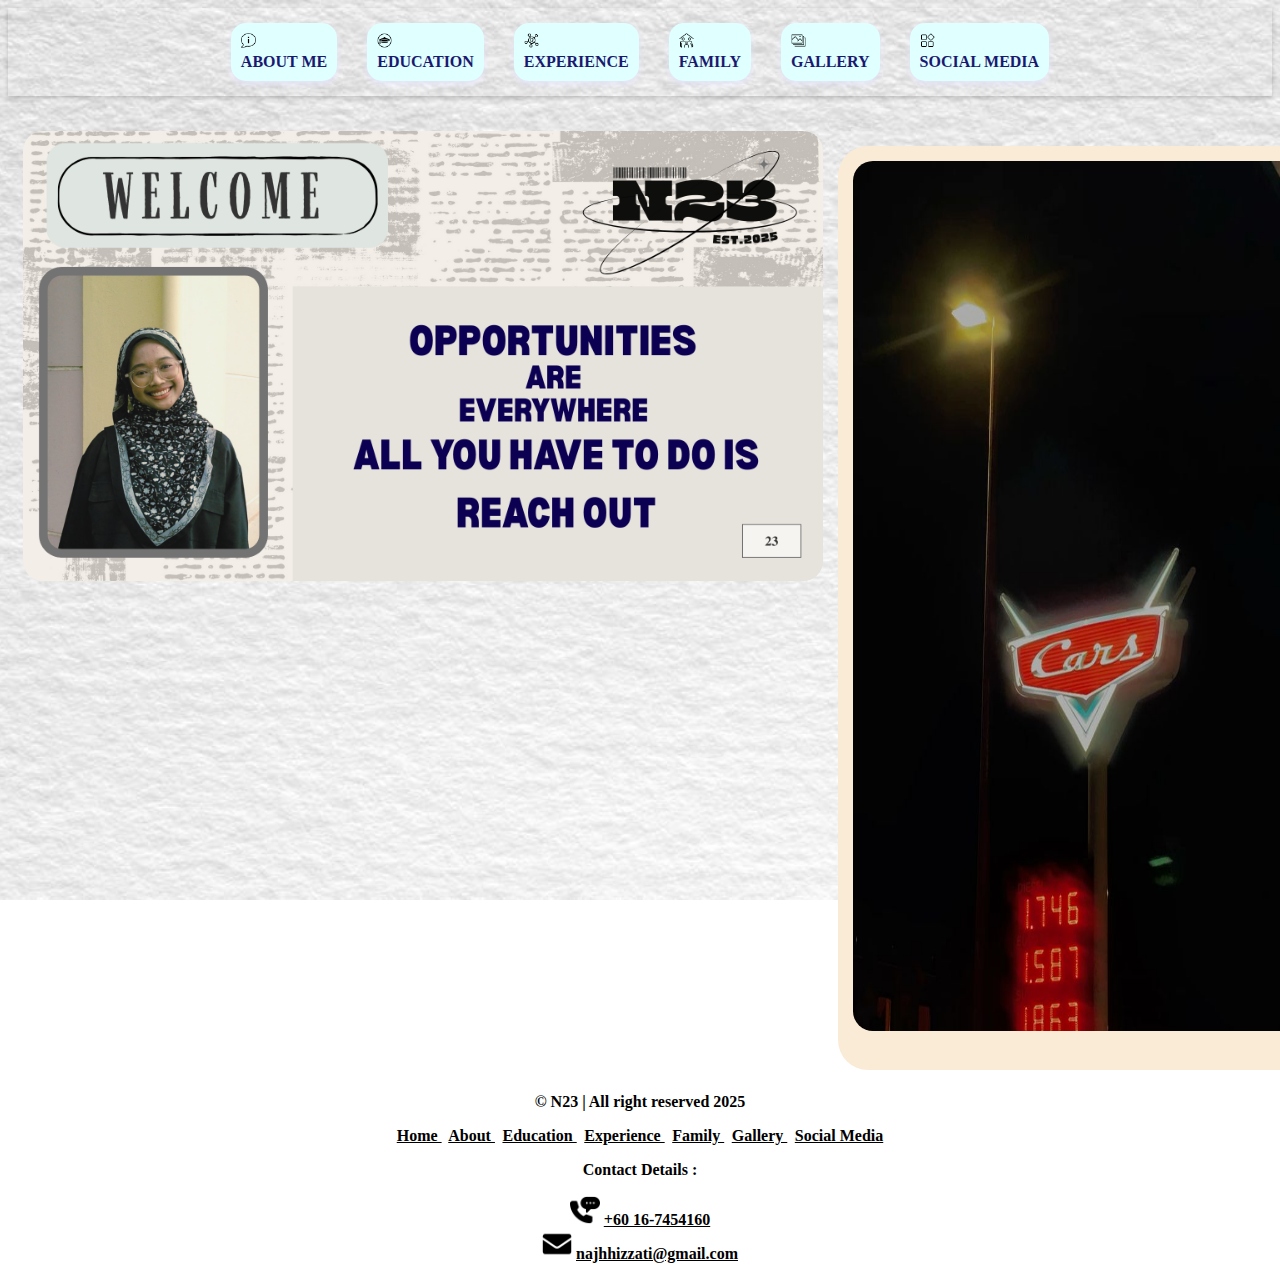
<file: index.html>
<html>
<head>
<link rel="stylesheet" type="text/css" href="indexing.css">
</head>

<body class="homepage">

<nav>
<b>
<a href="about.html">
<img src="about.png" width="15" height="10"> ABOUT ME </a>

<a href="education.html">
<img src="edu.png" width="15" height="10"> EDUCATION </a>

<a href="experience.html">
<img src="exp.png" width="15" height="10"> EXPERIENCE </a>

<a href="family.html">
<img src="fam.png" width="15" height="10"> FAMILY </a>

<a href="gallery.html">
<img src="gallery.png" width="15" height="10"> GALLERY </a>

<a href="social.html">
<img src="apps.png" width="15" height="10"> SOCIAL MEDIA </a>
</b>  
</nav>

<div class="main-container">

<section style="text-align: center;"> 
<img src="background.png" width="800" height="450" style="border-radius:20px;"> 
<p> 
<iframe src="https://open.spotify.com/embed/track/1Ey7PyLGNxvJNvzrxPMLMV?utm_source=generator&theme=0" 
width="800" height="150" frameborder="0" allowtransparency="true" allow="encrypted-media"> 
</iframe> 

<iframe src="https://open.spotify.com/embed/track/5F4fAhzhdHtaQ8nNqWAufl?utm_source=generator" 
width="800" height="150" frameborder="0" allowtransparency="true" allow="encrypted-media"> 
</iframe> 

<iframe src="https://open.spotify.com/embed/track/2WutvF8HJV4BwOYAbSovIx?utm_source=generator&theme=0" 
width="800" height="150" frameborder="0" allowtransparency="true" allow="encrypted-media"> 
</iframe> 
</p>
</section>
 
<p> 
<aside> 
<img src="mcqueen.jpg" width="450" height="870" style="border-radius:20px;"> 
</aside> 
</p> 
</div> 
</body>

<footer>
<b> © N23 | All right reserved 2025 </b>
<br>
<b>
<p style="text-align: center; color: white;">
<a href="resume.html" style="color:black;"> Home </a> |
<a href="about.html" style="color:black;"> About </a> |
<a href="education.html" style="color:black;"> Education </a> |
<a href="experience.html" style="color:black;"> Experience </a> |
<a href="family.html" style="color:black;"> Family </a> |
<a href="gallery.html" style="color:black;"> Gallery </a> |
<a href="social.html" style="color:black;"> Social Media </a>
</b>
</p>

<b>
<p> Contact Details : </p>
<img src="phone.png" width="30" height="30" alt="phone icon"> <a href="tel:+60167454160" style="color:black;"> +60 16-7454160 </a>
<br>
<img src="email.png" width="30" height="30" alt="email icon"> <a href="mailto:email@example.com" style="color:black;"> najhhizzati@gmail.com </a>
</b>
</footer>
</html>
</file>
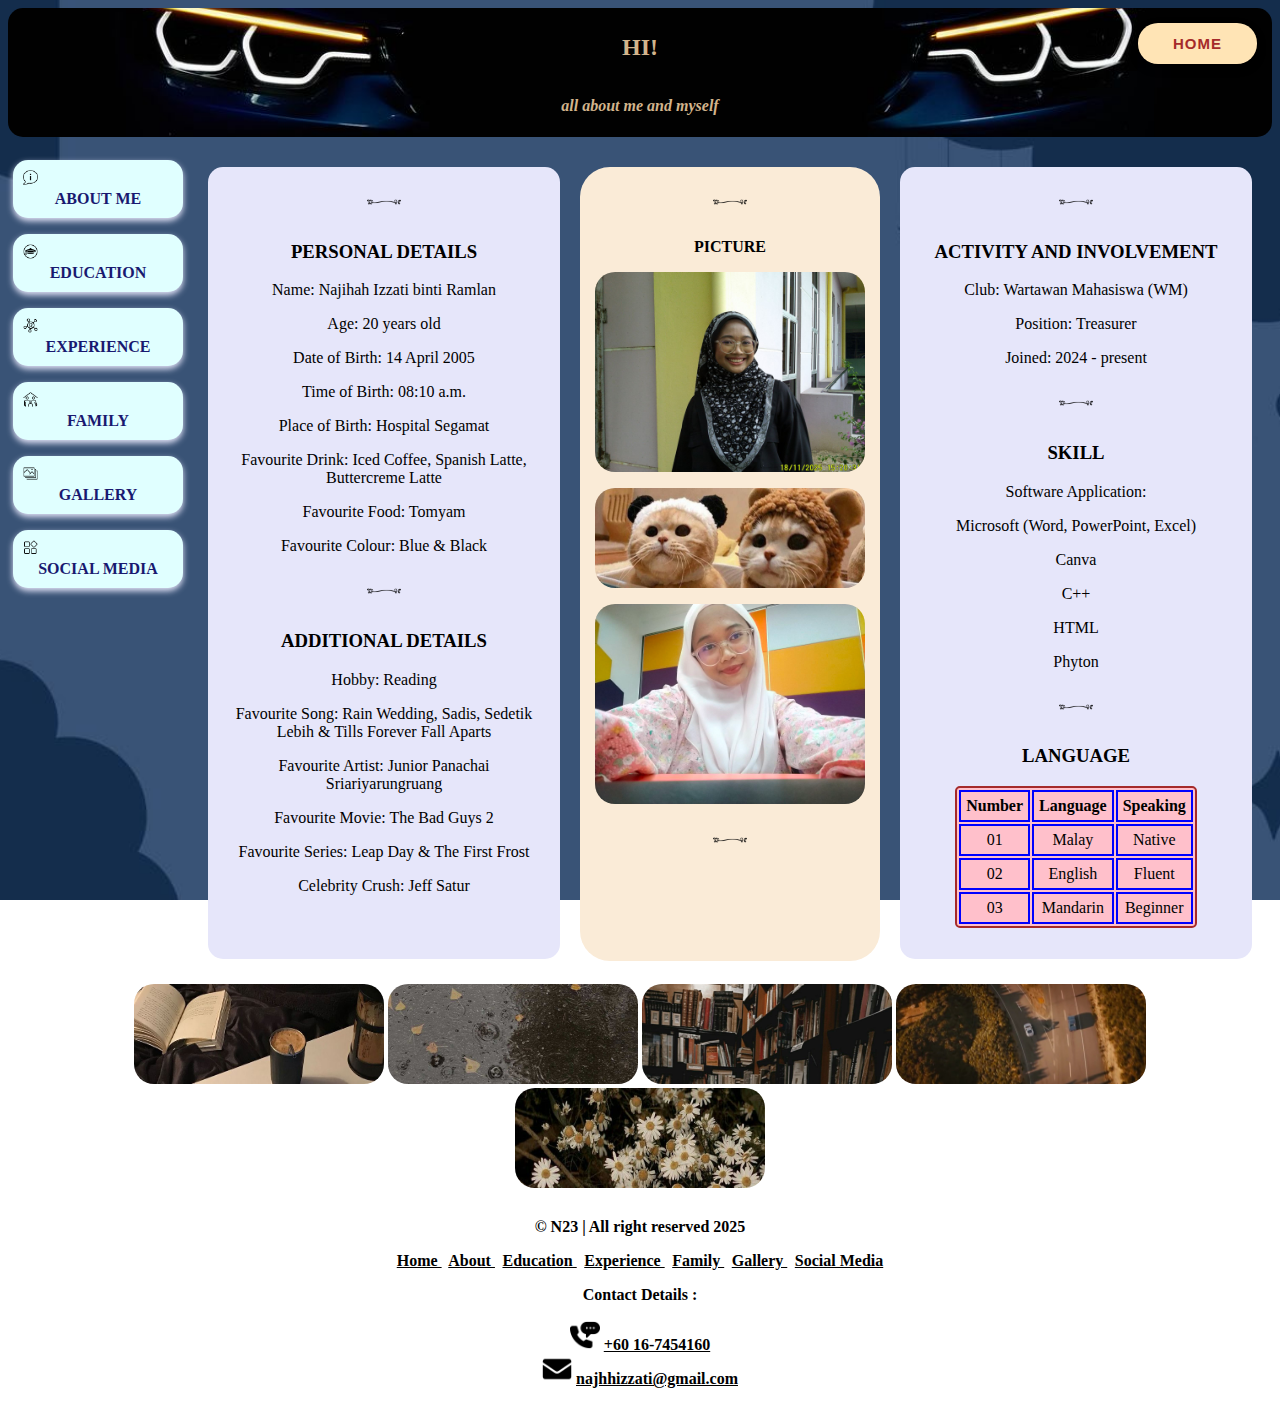
<file: about.html>
<html>
<head>
<meta charset="UTF-8">
<title> about me </title>
<link rel="stylesheet" type="text/css" href="indexing.css">
</head>

<body>
<header>
<h2> HI! </h2>
<p><i><b> all about me and myself </p></i></b>
<button class="home-btn" onclick="window.location.href='index.html'"><b>HOME</b></button>
</header>

<div class="main-container">
<nav>
<b> 
<a href="about.html">
<img src="about.png" width="15" height="10"> ABOUT ME </a>

<a href="education.html">
<img src="edu.png" width="15" height="10"> EDUCATION </a>

<a href="experience.html">
<img src="exp.png" width="15" height="10"> EXPERIENCE </a>

<a href="family.html">
<img src="fam.png" width="15" height="10"> FAMILY </a>

<a href="gallery.html">
<img src="gallery.png" width="15" height="10"> GALLERY </a>

<a href="social.html">
<img src="apps.png" width="15" height="10"> SOCIAL MEDIA </a>
</b>  
</nav>

<article style="text-align:center;">
<img src="border.png" width="40" height="40"> 
<h3> PERSONAL DETAILS </h3>
<p> Name: Najihah Izzati binti Ramlan </p>
<p> Age: 20 years old </p>
<p> Date of Birth: 14 April 2005 </p>
<p> Time of Birth: 08:10 a.m.
<p> Place of Birth: Hospital Segamat </p>
<p> Favourite Drink: Iced Coffee, Spanish Latte, Buttercreme Latte </p>
<p> Favourite Food: Tomyam </p>
<p> Favourite Colour: Blue & Black </p>

<img src="border.png" width="40" height="40"> 
<h3> ADDITIONAL DETAILS </h3>
<p> Hobby: Reading </p>
<p> Favourite Song: Rain Wedding, Sadis, Sedetik Lebih & Tills Forever Fall Aparts </p>
<p> Favourite Artist: Junior Panachai Sriariyarungruang</p>
<p> Favourite Movie: The Bad Guys 2 </p>
<p> Favourite Series: Leap Day & The First Frost </p>
<p> Celebrity Crush: Jeff Satur </p>
</article> 

<aside style="text-align:center;">
<img src="border.png" width="40" height="40">
<p><b> PICTURE </p></b>
<img src="najhh.jpg" width="270" height="200" style="border-radius:20px;">
<p><img src="meme1.jpg" width="270" height="100" style="border-radius:20px;"></p>
<p><img src="na.jpg" width=270" height="200" style="border-radius:20px;"></p>
<img src="border.png" width="40" height="40">
</aside>

<article style="text-align:center;">
<img src="border.png" width="40" height="40"> 
<h3> ACTIVITY AND INVOLVEMENT </h3>
<p> Club: Wartawan Mahasiswa (WM) </p>
<p> Position: Treasurer </p>
<p> Joined: 2024 - present </p>

<img src="border.png" width="40" height="40"> 
<h3> SKILL </h3>
<p> Software Application: </p>
<p> Microsoft (Word, PowerPoint, Excel) </p>
<p> Canva </p>
<p> C++ </p>
<p> HTML </p>
<p> Phyton </p>

<img src="border.png" width="40" height="40"> 
<h3> LANGUAGE </h3>
<p>
<table style="border:2px solid brown; background-color:pink; margin:0 auto; border-radius: 5px;">
<tr style="text-align:center;">
<th style="padding: 5px; border:2px solid blue;"> Number</th>
<th style="padding: 5px; border:2px solid blue;"> Language </th>
<th style="padding: 5px; border:2px solid blue;"> Speaking </th>
</tr>

<tr style="text-align:center;">
<td style="padding: 5px; border:2px solid blue;"> 01 </td>
<td style="padding: 5px; border:2px solid blue;"> Malay </td>
<td style="padding: 5px; border:2px solid blue;"> Native </td>
</tr> 

<tr style="text-align:center;">
<td style="padding: 5px; border:2px solid blue;"> 02 </td>
<td style="padding: 5px; border:2px solid blue;"> English </td>
<td style="padding: 5px; border:2px solid blue;"> Fluent </td>
</tr>

<tr style="text-align:center;">
<td style="padding: 5px; border:2px solid blue;"> 03 </td>
<td style="padding: 5px; border:2px solid blue;"> Mandarin </td>
<td style="padding: 5px; border:2px solid blue;"> Beginner </td>
</tr>
</table>
</p>

</article> 
</div>
 
<section style = "text-align: center;">
<img src="meme2.jpg" width="250" height="100" style="border-radius:20px;">
<img src="meme4.jpg" width="250" height="100" style="border-radius:20px;">
<img src="meme3.jpg" width="250" height="100" style="border-radius:20px;">
<img src="meme5.jpg" width="250" height="100" style="border-radius:20px;">
<img src="meme6.jpg" width="250" height="100" style="border-radius:20px;">
</section>

</body>

<footer>
<b> © N23 | All right reserved 2025 </b>
<br>
<b>
<p style="text-align: center; color: white;">
<a href="resume.html" style="color:black;"> Home </a> |
<a href="about.html" style="color:black;"> About </a> |
<a href="education.html" style="color:black;"> Education </a> |
<a href="experience.html" style="color:black;"> Experience </a> |
<a href="family.html" style="color:black;"> Family </a> |
<a href="gallery.html" style="color:black;"> Gallery </a> |
<a href="social.html" style="color:black;"> Social Media </a>
</b>
</p>

<b>
<p> Contact Details : </p>
<img src="phone.png" width="30" height="30" alt="phone icon"> <a href="tel:+60167454160" style="color:black;"> +60 16-7454160 </a>
<br>
<img src="email.png" width="30" height="30" alt="email icon"> <a href="mailto:email@example.com" style="color:black;"> najhhizzati@gmail.com </a>
</b>
</footer>

</html>
</file>
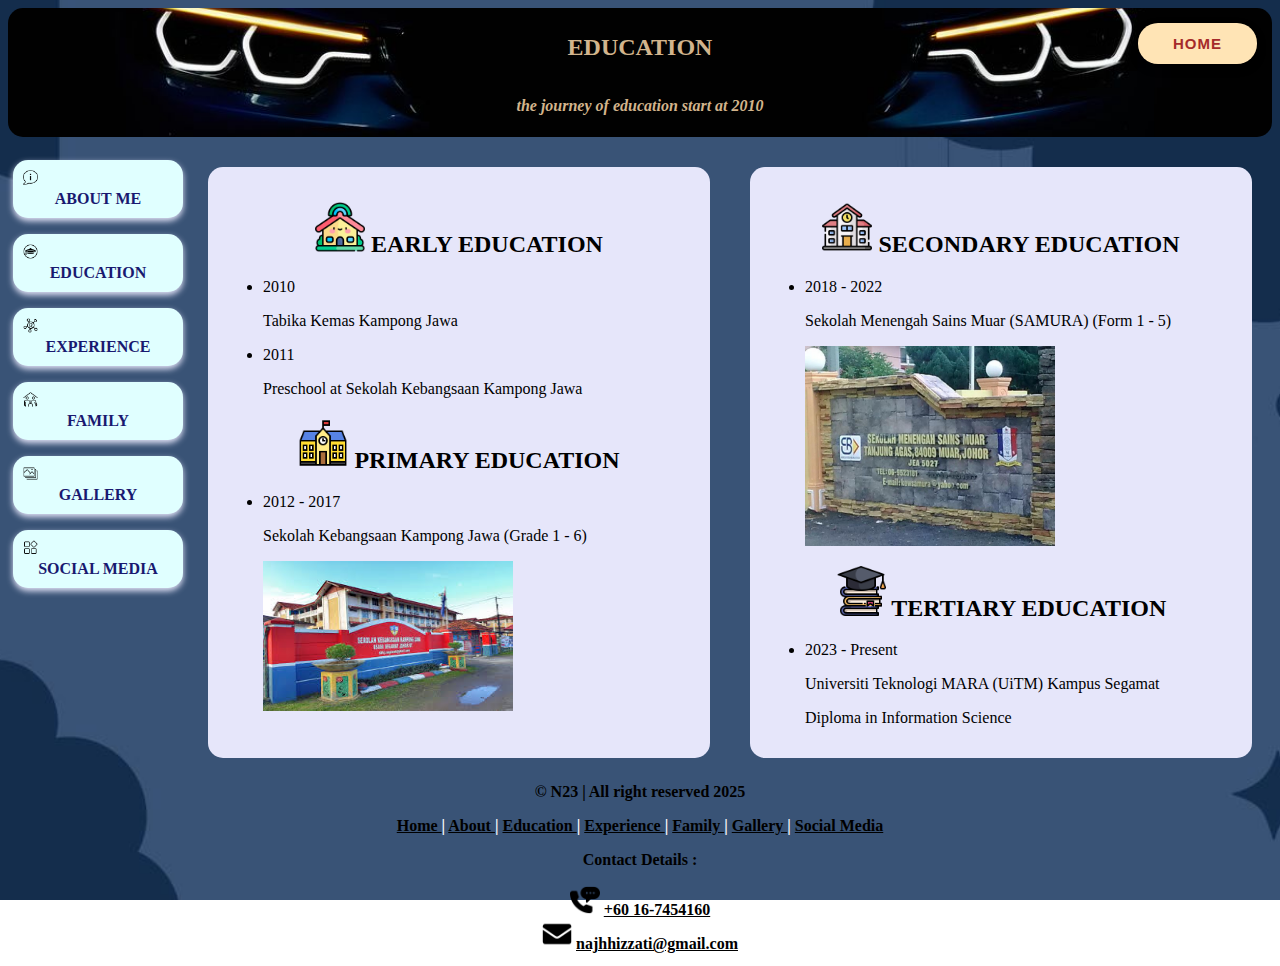
<file: education.html>
<html>
<head>
<meta charset="UTF-8">
<title> education </title>
<link rel="stylesheet" type="text/css" href="indexing.css">
</head>

<body>
<header>
<h2> EDUCATION </h2>
<p><i><b> the journey of education start at 2010 </p></i></b>
<button class="home-btn" onclick="window.location.href='index.html'"><b>HOME</b></button>
</header>

<div class="main-container">
<nav>
<b>
<a href="about.html">
<img src="about.png" width="15" height="10"> ABOUT ME </a>

<a href="education.html">
<img src="edu.png" width="15" height="10"> EDUCATION </a>

<a href="experience.html">
<img src="exp.png" width="15" height="10"> EXPERIENCE </a>

<a href="family.html">
<img src="fam.png" width="15" height="10"> FAMILY </a>

<a href="gallery.html">
<img src="gallery.png" width="15" height="10"> GALLERY </a>

<a href="social.html">
<img src="apps.png" width="15" height="10"> SOCIAL MEDIA </a>
</b>  
</nav>

<article>
<h2 style="text-align:center;"> <img src="pre.png" width="50" height="50"> EARLY EDUCATION </h2>
<ul>
<li><p> 2010 </p></li>
<p> Tabika Kemas Kampong Jawa </p>
<li><p> 2011 </p></li>
<p> Preschool at Sekolah Kebangsaan Kampong Jawa </p>
</ul>

<h2 style="text-align:center;"> <img src="school.png" width="50" height="50"> PRIMARY EDUCATION </h2>
<ul>
<li><p> 2012 - 2017 </p></li>
<p> Sekolah Kebangsaan Kampong Jawa (Grade 1 - 6) </p>
<img src="skkj.jpg" width="250px" height="150px">
</ul>
</article>

<article>
<h2 style="text-align:center;"> <img src="sec.png" width="50" height="50"> SECONDARY EDUCATION </h2>
<ul>
<li><p> 2018 - 2022 </p></li>
<p> Sekolah Menengah Sains Muar (SAMURA) (Form 1 - 5) </p>
<img src="samura.jpg" width="250px" height="200px">
</ul>

<h2 style="text-align:center;"><img src="tertiary.png" width="50" height="50"> TERTIARY EDUCATION </h2>
<ul>
<li><p> 2023 - Present </p></li>
<p> Universiti Teknologi MARA (UiTM) Kampus Segamat </p>
<p> Diploma in Information Science </p>
</ul>
</article>
</div>
</body>

<footer>
<b> © N23 | All right reserved 2025 </b>
<br>
<b>
<p style="text-align: center; color: white;">
<a href="resume.html" style="color:black;"> Home </a> |
<a href="about.html" style="color:black;"> About </a> |
<a href="education.html" style="color:black;"> Education </a> |
<a href="experience.html" style="color:black;"> Experience </a> |
<a href="family.html" style="color:black;"> Family </a> |
<a href="gallery.html" style="color:black;"> Gallery </a> |
<a href="social.html" style="color:black;"> Social Media </a>
</b>
</p>

<b>
<p> Contact Details : </p>
<img src="phone.png" width="30" height="30" alt="phone icon"> <a href="tel:+60167454160" style="color:black;"> +60 16-7454160 </a>
<br>
<img src="email.png" width="30" height="30" alt="email icon"> <a href="mailto:email@example.com" style="color:black;"> najhhizzati@gmail.com </a>
</b>
</footer>
</html>
</file>
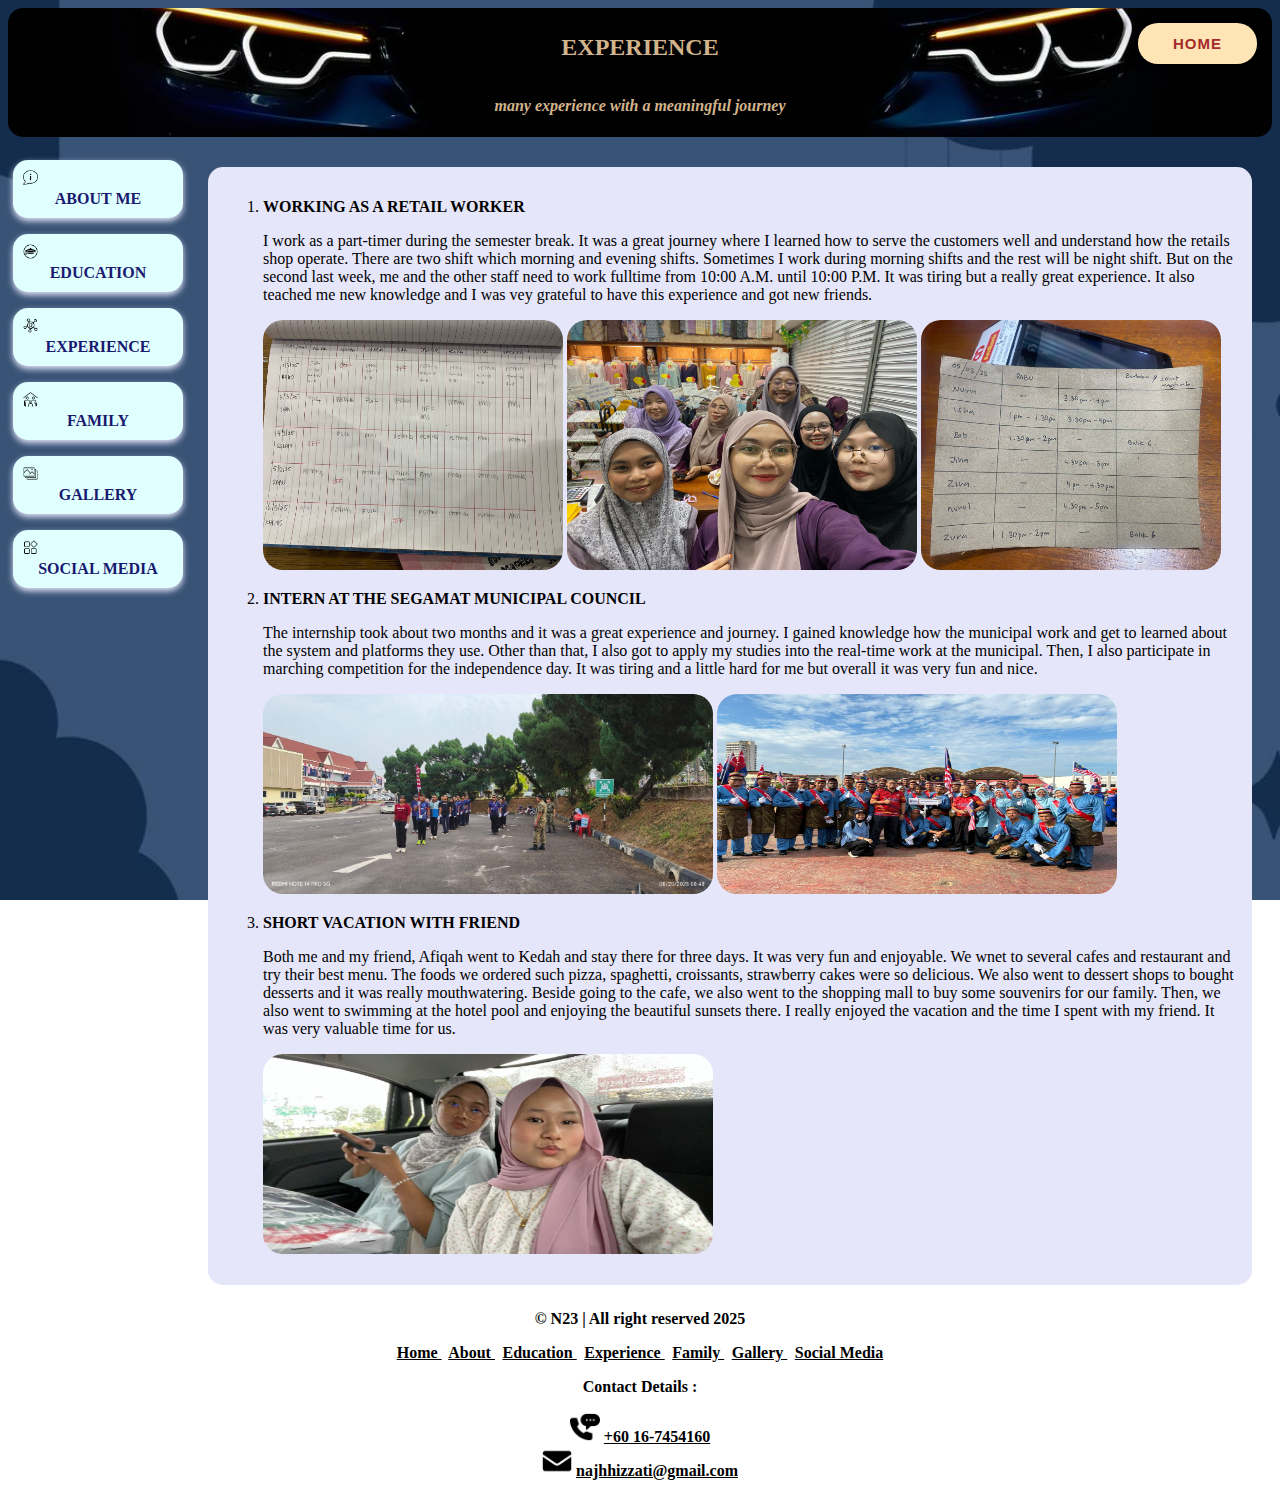
<file: experience.html>
<html>
<head>
<meta charset="UTF-8">
<title> experience </title>
<link rel="stylesheet" type="text/css" href="indexing.css">
</head>

<body>

<header>
<h2> EXPERIENCE </h2>
<p><i><b> many experience with a meaningful journey </p></i></b>
<button class="home-btn" onclick="window.location.href='index.html'"><b>HOME</b></button>
</header>

<div class="main-container">

<nav>
<b>
<a href="about.html">
<img src="about.png" width="15" height="10"> ABOUT ME </a>

<a href="education.html">
<img src="edu.png" width="15" height="10"> EDUCATION </a>

<a href="experience.html">
<img src="exp.png" width="15" height="10"> EXPERIENCE </a>

<a href="family.html">
<img src="fam.png" width="15" height="10"> FAMILY </a>

<a href="gallery.html">
<img src="gallery.png" width="15" height="10"> GALLERY </a>

<a href="social.html">
<img src="apps.png" width="15" height="10"> SOCIAL MEDIA </a>
</b>  
</nav>

<article>
<ol>
<li><p><b> WORKING AS A RETAIL WORKER </b></p></li>
<p> I work as a part-timer during the semester break. It was a great journey where I learned how to serve the customers well and understand how the retails shop operate.
There are two shift which morning and evening shifts. Sometimes I work during morning shifts and the rest will be night shift. 
But on the second last week, me and the other staff need to work fulltime from 10:00 A.M. until 10:00 P.M.
It was tiring but a really great experience. It also teached me new knowledge and I was vey grateful to have this experience and got new friends.
</p>
<img src="work3.jpg" width="300" height="250" style="border-radius:20px;">
<img src="work1.jpg" width="350" height="250" style="border-radius:20px;">
<img src="work2.jpg" width="300" height="250" style="border-radius:20px;">
<br>

<li><p><b> INTERN AT THE SEGAMAT MUNICIPAL COUNCIL </b></p></li>
<p> The internship took about two months and it was a great experience and journey. I gained knowledge how the municipal work and get to learned about the system and platforms they use. 
Other than that, I also got to apply my studies into the real-time work at the municipal. Then, I also participate in marching competition for the independence day.
It was tiring and a little hard for me but overall it was very fun and nice. 
</p>
<img src="intern1.jpg" width="450" height="200" style="border-radius:20px;">
<img src="intern2.jpg" width="400" height="200" style="border-radius:20px;">
<br>

<li><p><b> SHORT VACATION WITH FRIEND </b></p></li>
<p> Both me and my friend, Afiqah went to Kedah and stay there for three days. It was very fun and enjoyable. We wnet to several cafes and restaurant and try their best menu. 
The foods we ordered such pizza, spaghetti, croissants, strawberry cakes were so delicious. We also went to dessert shops to bought desserts and it was really mouthwatering. 
Beside going to the cafe, we also went to the shopping mall to buy some souvenirs for our family. Then, we also went to swimming at the hotel pool and enjoying the beautiful sunsets there. 
I really enjoyed the vacation and the time I spent with my friend. It was very valuable time for us. 
</p>
<img src="friend1.jpg" width="450" height="200" style="border-radius:20px;">
</br>

</article>
</ol>
</div>
</body>

<footer>
<b> © N23 | All right reserved 2025 </b>
<br>
<b>
<p style="text-align: center; color: white;">
<a href="resume.html" style="color:black;"> Home </a> |
<a href="about.html" style="color:black;"> About </a> |
<a href="education.html" style="color:black;"> Education </a> |
<a href="experience.html" style="color:black;"> Experience </a> |
<a href="family.html" style="color:black;"> Family </a> |
<a href="gallery.html" style="color:black;"> Gallery </a> |
<a href="social.html" style="color:black;"> Social Media </a>
</b>
</p>

<b>
<p> Contact Details : </p>
<img src="phone.png" width="30" height="30" alt="phone icon"> <a href="tel:+60167454160" style="color:black;"> +60 16-7454160 </a>
<br>
<img src="email.png" width="30" height="30" alt="email icon"> <a href="mailto:email@example.com" style="color:black;"> najhhizzati@gmail.com </a>
</b>
</footer>
</html>
</file>
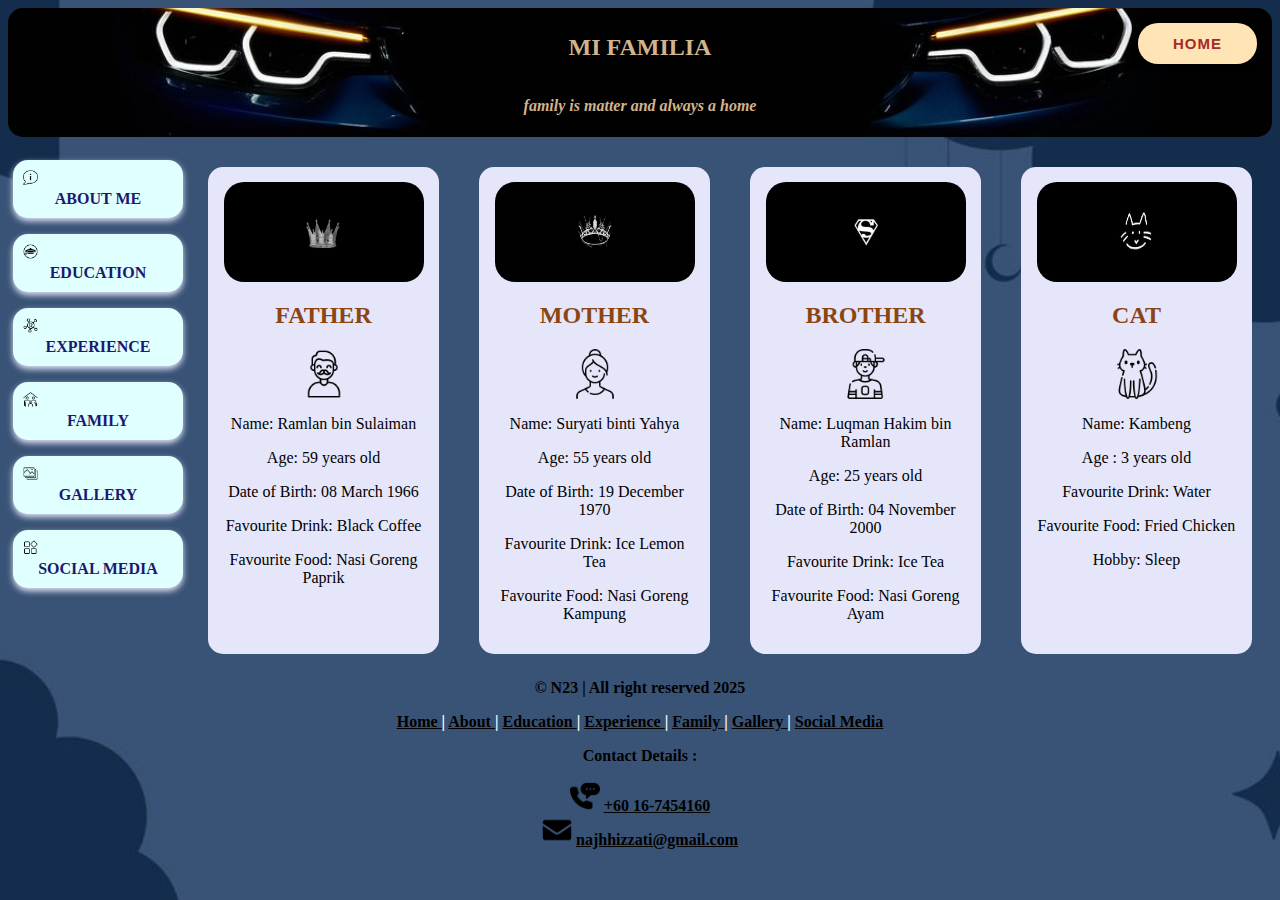
<file: family.html>
<html>
<head>
<meta charset="UTF-8">
<title> family </title>
<link rel="stylesheet" type="text/css" href="indexing.css">
</head>

<body>

<header>
<h2> MI FAMILIA </h2>
<p><i><b> family is matter and always a home </p></i></b>
<button class="home-btn" onclick="window.location.href='index.html'"><b>HOME</b></button>
</header>

<div class="main-container">

<nav>
<b> 
<a href="about.html">
<img src="about.png" width="15" height="10"> ABOUT ME </a>

<a href="education.html">
<img src="edu.png" width="15" height="10"> EDUCATION </a>

<a href="experience.html">
<img src="exp.png" width="15" height="10"> EXPERIENCE </a>

<a href="family.html">
<img src="fam.png" width="15" height="10"> FAMILY </a>

<a href="gallery.html">
<img src="gallery.png" width="15" height="10"> GALLERY </a>

<a href="social.html">
<img src="apps.png" width="15" height="10"> SOCIAL MEDIA </a>
</b>  
</nav>

<article style="text-align: center;">
<img src="dad1.jpg" width="200" height="100" style="border-radius:20px;">
<h2 style="color: saddlebrown;"> FATHER </h2>
<p> <img src="dad.png" width="50" height="50"> </p>
<p> Name: Ramlan bin Sulaiman </p>
<p> Age: 59 years old </p>
<p> Date of Birth: 08 March 1966 </p>
<p> Favourite Drink: Black Coffee </p>
<p> Favourite Food: Nasi Goreng Paprik </p>
</article>

<article style="text-align: center;">
<img src="mom1.jpg" width="200" height="100" style="border-radius:20px;">
<h2 style="color: saddlebrown;"> MOTHER </h2>
<p> <img src="mom.png" width="50" height="50"> </p>
<p> Name: Suryati binti Yahya </p>
<p> Age: 55 years old </p>
<p> Date of Birth: 19 December 1970 </p>
<p> Favourite Drink: Ice Lemon Tea </p>
<p> Favourite Food: Nasi Goreng Kampung </p>
</article>

<article style="text-align: center;">
<img src="bro.jpg" width="200" height="100" style="border-radius:20px;">
<h2 style="color: saddlebrown;"> BROTHER </h2>
<p> <img src="brother.png" width="50" height="50"> </p>
<p> Name: Luqman Hakim bin Ramlan </p>
<p> Age: 25 years old </p>
<p> Date of Birth: 04 November 2000 </p>
<p> Favourite Drink: Ice Tea </p>
<p> Favourite Food: Nasi Goreng Ayam  </p>
</article> 

<article style="text-align: center;">
<img src="meow.jpg" width="200" height="100" style="border-radius:20px;">
<h2 style="color: saddlebrown;"> CAT </h2>
<p>  <img src="cat.png" width="50" height="50"> </p>
<p> Name: Kambeng </p>
<p> Age : 3 years old </p>
<p> Favourite Drink: Water </p>
<p> Favourite Food: Fried Chicken </p>
<p> Hobby: Sleep </p>
</article>
</div>
</body>

<footer>
<b> © N23 | All right reserved 2025 </b>
<br>
<b>
<p style="text-align: center; color: white;">
<a href="resume.html" style="color:black;"> Home </a> |
<a href="about.html" style="color:black;"> About </a> |
<a href="education.html" style="color:black;"> Education </a> |
<a href="experience.html" style="color:black;"> Experience </a> |
<a href="family.html" style="color:black;"> Family </a> |
<a href="gallery.html" style="color:black;"> Gallery </a> |
<a href="social.html" style="color:black;"> Social Media </a>
</b>
</p>

<b>
<p> Contact Details : </p>
<img src="phone.png" width="30" height="30" alt="phone icon"> <a href="tel:+60167454160" style="color:black;"> +60 16-7454160 </a>
<br>
<img src="email.png" width="30" height="30" alt="email icon"> <a href="mailto:email@example.com" style="color:black;"> najhhizzati@gmail.com </a>
</b>
</footer>
</html>
</file>
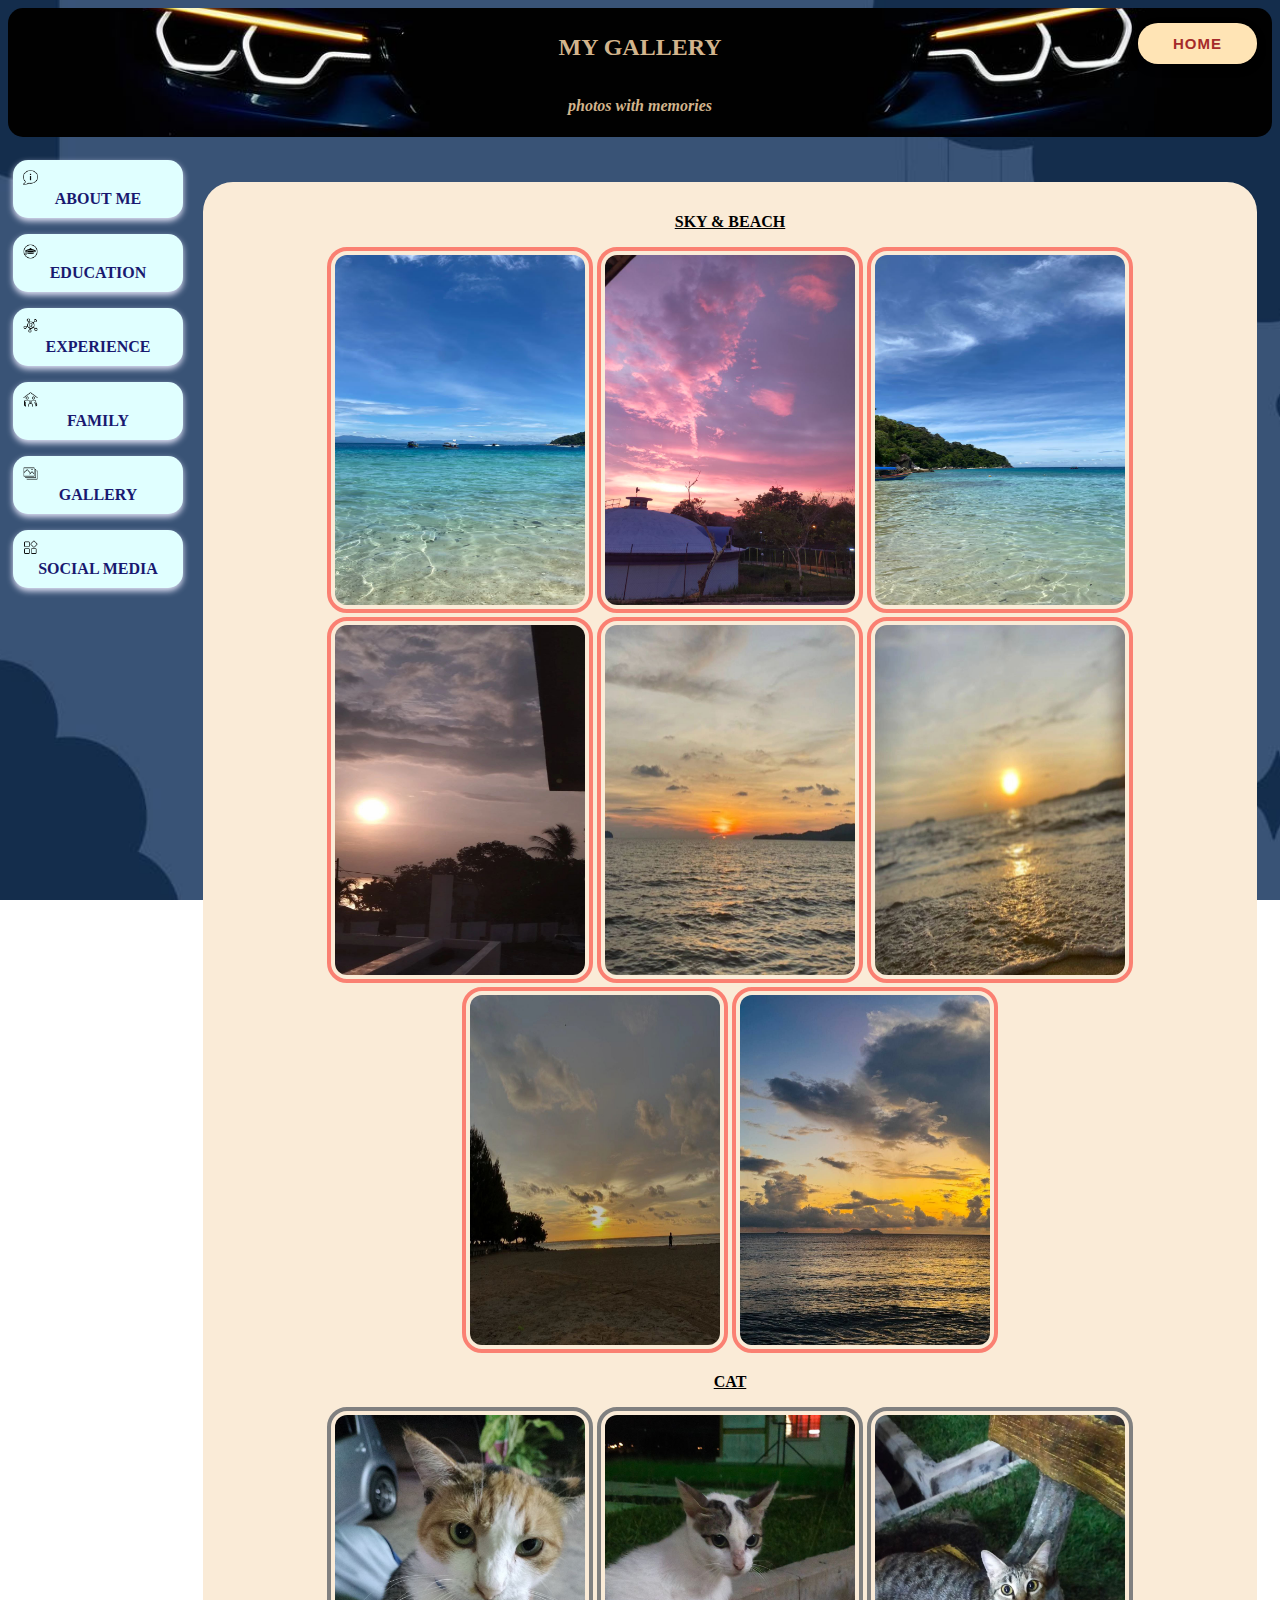
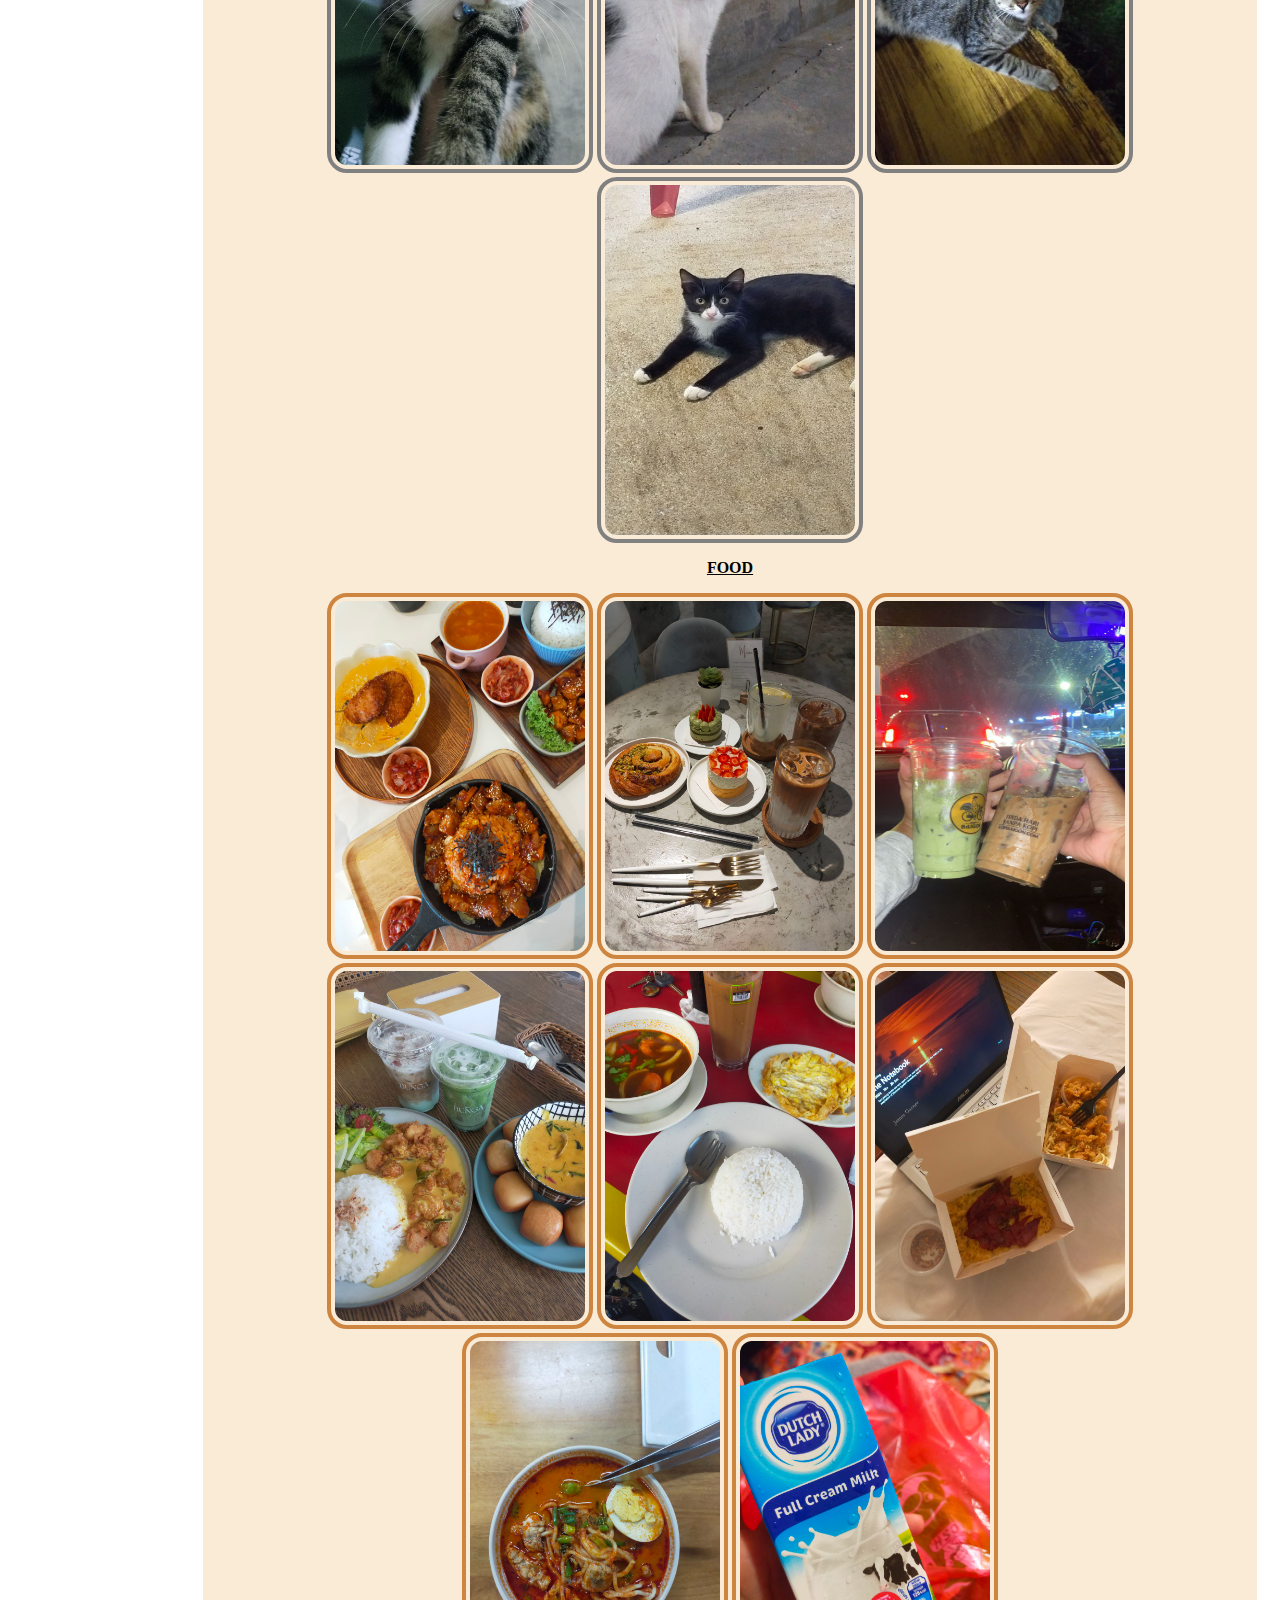
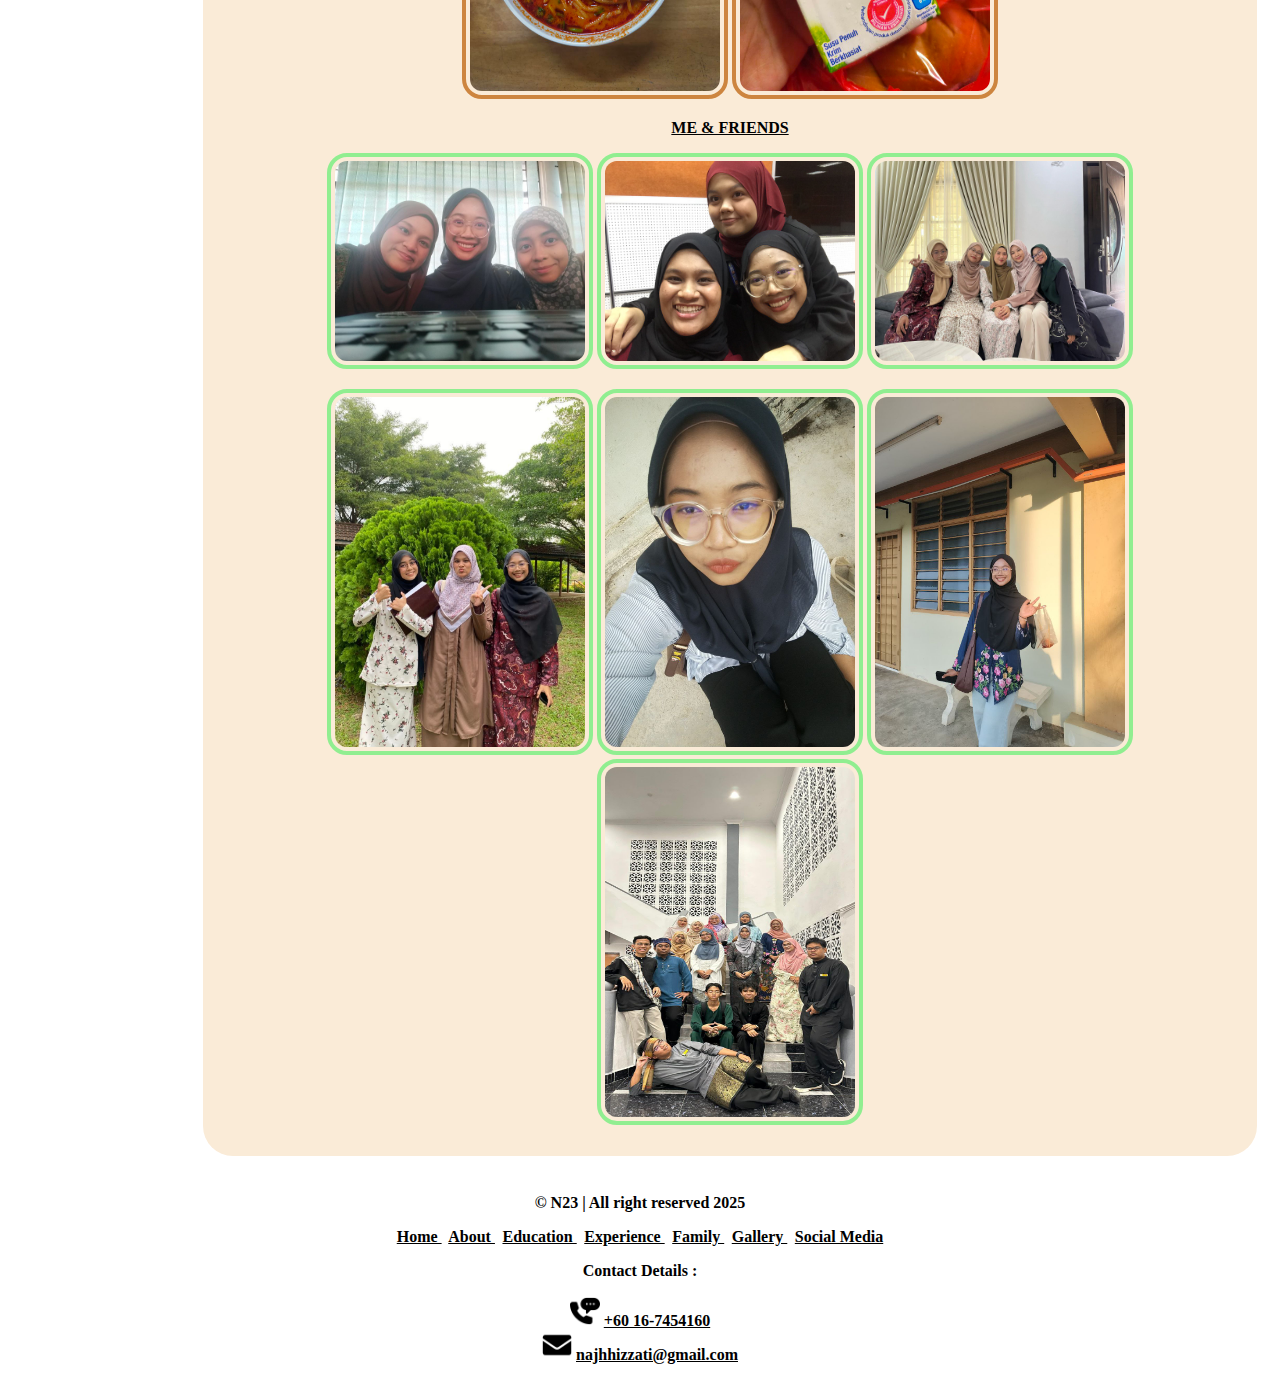
<file: gallery.html>
<html>
<head>
<meta charset="UTF-8">
<title> gallery </title>
<link rel="stylesheet" type="text/css" href="indexing.css">
</head>

<body>

<header>
<h2> MY GALLERY </h2>
<p><i><b> photos with memories </p></i></b>
<button class="home-btn" onclick="window.location.href='index.html'"><b>HOME</b></button>
</header>

<div class="main-container">

<nav>
<b>
<a href="about.html">
<img src="about.png" width="15" height="10"> ABOUT ME </a>

<a href="education.html">
<img src="edu.png" width="15" height="10"> EDUCATION </a>

<a href="experience.html">
<img src="exp.png" width="15" height="10"> EXPERIENCE </a>

<a href="family.html">
<img src="fam.png" width="15" height="10"> FAMILY </a>

<a href="gallery.html">
<img src="gallery.png" width="15" height="10"> GALLERY </a>

<a href="social.html">
<img src="apps.png" width="15" height="10"> SOCIAL MEDIA </a>
</b>  
</nav>

<section style="text-align:center;">
<aside>

<p><b><u> SKY & BEACH </u></b></p>
<p>
<img src="sky1.jpg" width="250" height="350" style="border-radius:20px; border:4px solid salmon; padding:4px;">
<img src="sky2.jpg" width="250" height="350" style="border-radius:20px; border:4px solid salmon; padding:4px;">
<img src="sky3.jpg" width="250" height="350" style="border-radius:20px; border:4px solid salmon; padding:4px;">
<img src="sky4.jpg" width="250" height="350" style="border-radius:20px; border:4px solid salmon; padding:4px;">
<img src="beach1.jpg" width="250" height="350" style="border-radius:20px; border:4px solid salmon; padding:4px;">
<img src="beach2.jpg" width="250" height="350" style="border-radius:20px; border:4px solid salmon; padding:4px;">
<img src="beach3.jpg" width="250" height="350" style="border-radius:20px; border:4px solid salmon; padding:4px;">
<img src="beach4.jpg" width="250" height="350" style="border-radius:20px; border:4px solid salmon; padding:4px;">
</p>

<p><b><u> CAT </u></b></p>
<p>
<img src="beng.jpg" width="250" height="350" style="border-radius:20px; border:4px solid gray; padding:4px;">
<img src="cat2.jpg" width="250" height="350" style="border-radius:20px; border:4px solid gray; padding:4px;">
<img src="cat3.jpg" width="250" height="350" style="border-radius:20px; border:4px solid gray; padding:4px;">
<img src="cat4.jpg" width="250" height="350" style="border-radius:20px; border:4px solid gray; padding:4px;">
</p>

<p><b><u> FOOD </u></b></p>
<p>
<img src="food1.jpg" width="250" height="350" style="border-radius:20px; border:4px solid peru; padding:4px;">
<img src="food2.jpg" width="250" height="350" style="border-radius:20px; border:4px solid peru; padding:4px;">
<img src="food3.jpg" width="250" height="350" style="border-radius:20px; border:4px solid peru; padding:4px;">
<img src="food4.jpg" width="250" height="350" style="border-radius:20px; border:4px solid peru; padding:4px;">
<img src="food5.jpg" width="250" height="350" style="border-radius:20px; border:4px solid peru; padding:4px;">
<img src="food6.jpg" width="250" height="350" style="border-radius:20px; border:4px solid peru; padding:4px;">
<img src="food7.jpg" width="250" height="350" style="border-radius:20px; border:4px solid peru; padding:4px;">
<img src="food8.jpg" width="250" height="350" style="border-radius:20px; border:4px solid peru; padding:4px;">
</p>

<p><b><u> ME & FRIENDS </u></b></p>
<p><img src="me3.jpg" width="250" height="200" style="border-radius:20px; border:4px solid lightgreen; padding:4px;">
<img src="me5.jpg" width="250" height="200" style="border-radius:20px; border:4px solid lightgreen; padding:4px;">
<img src="friend3.jpg" width="250" height="200" style="border-radius:20px; border:4px solid lightgreen; padding:4px;"></p>
<img src="friend2.jpg" width="250" height="350" style="border-radius:20px; border:4px solid lightgreen; padding:4px;">
<img src="me1.jpg" width="250" height="350" style="border-radius:20px; border:4px solid lightgreen; padding:4px;">
<img src="me2.jpg" width="250" height="350" style="border-radius:20px; border:4px solid lightgreen; padding:4px;">
<img src="friend4.jpg" width="250" height="350" style="border-radius:20px; border:4px solid lightgreen; padding:4px;">
</p>
</aside>
</section>

</div>
</body>

<footer>
<b> © N23 | All right reserved 2025 </b>
<br>
<b>
<p style="text-align: center; color: white;">
<a href="resume.html" style="color:black;"> Home </a> |
<a href="about.html" style="color:black;"> About </a> |
<a href="education.html" style="color:black;"> Education </a> |
<a href="experience.html" style="color:black;"> Experience </a> |
<a href="family.html" style="color:black;"> Family </a> |
<a href="gallery.html" style="color:black;"> Gallery </a> |
<a href="social.html" style="color:black;"> Social Media </a>
</b>
</p>

<b>
<p> Contact Details : </p>
<img src="phone.png" width="30" height="30" alt="phone icon"> <a href="tel:+60167454160" style="color:black;"> +60 16-7454160 </a>
<br>
<img src="email.png" width="30" height="30" alt="email icon"> <a href="mailto:email@example.com" style="color:black;"> najhhizzati@gmail.com </a>
</b>
</footer>
</html>
</file>
<file: indexing.css>
body {
background-image: url('bluee.jpg');
background-size: cover;
background-attachment: fixed;
background-position: center;
}

nav a {
background-color: lightcyan;   
color: midnightblue;
padding: 10px;
margin: 8px 0;
border-radius: 15px;
width: 150px;
text-align: center;
font-weight: bold;
box-shadow: 0 3px 6px lavender;
transition: 0.3s;
text-decoration: none;
display: block;
}

nav a:hover {
background-color: lightblue;
transform: scale(1.07);
box-shadow: 0 4px 10px white;
}

nav b {
display: flex;
flex-direction: column;
align-items: center;
}

header {
background-image: url('head.jpg');
background-size: cover;
background-position: center;
color: tan;
text-align: center;
border-radius: 15px;
padding: 6px 0;
position: relative;

display: flex;
flex-direction: column;
align-items: center;
justify-content: center;
}

nav { 
background: transparent;
padding: 15px;
width: 150px;            
}

nav p {
margin: 10px 0;           
text-align: center;
}

.container, .main-container {
display: flex;
}

section {
background: transparent;
flex: 3;
padding: 15px;
}

article {
background: lavender;
padding: 15px;
width: 700px;
flex: 3;
margin-right: 20px;
margin-left: 20px;
margin-bottom: 10px;
margin-top: 30px;
border-radius: 15px;
}

aside {
background-color: antiquewhite; 
padding: 15px; 
flex: 1; 
margin: 8px 0; 
margin-top: 30px;
border-radius: 30px; 
}

footer {
background-color: transparent;
text-align: center;
padding: 5px;
border-radius: 15px;
margin-top: 10px;
}

nav img {
display: block;
margin-bottom: 5px;       
max-width: 50px;          
height: auto;
}

.home-btn {
background: moccasin; 
color: brown;
padding: 12px 35px;
border: none;
border-radius: 20px;   
font-size: 15px;
letter-spacing: 1px;
cursor: pointer;
display: block;
margin: 20px auto;

box-shadow: 0 4px 10px rgba(0,0,0,0.3); 
transition: 0.3s ease; 
}

.home-btn:hover {
transform: scale(1.08);          
background: seashell;               
box-shadow: 0 6px 15px rgba(0,0,0,0.4); 
}

header {
    position: relative;
}

header .home-btn {
    position: absolute;
    top: 15px;
    right: 15px;
    margin: 0; 
}

body.homepage {
    background-image: url('background.jpg');
    background-size: cover;
    background-attachment: fixed;
    background-position: center;
}

body.homepage nav {
    display: flex;
    flex-direction: row;       
    justify-content: center;
    align-items: center;
    width: 100%;
    padding: 15px 0;
    position: static;          
    background-color: transparent;
    box-shadow: 0 2px 5px rgba(0,0,0,0.2);
}

body.homepage nav b {
    display: flex;
    flex-direction: row;
    justify-content: center;
    align-items: center;
    width: 100%;
}

body.homepage nav a {
    display: inline-block;
    margin: 0 15px;
    width: auto;
    text-align: center;
}

body.homepage .main-container {
    padding-top: 20px; 
}
</file>
